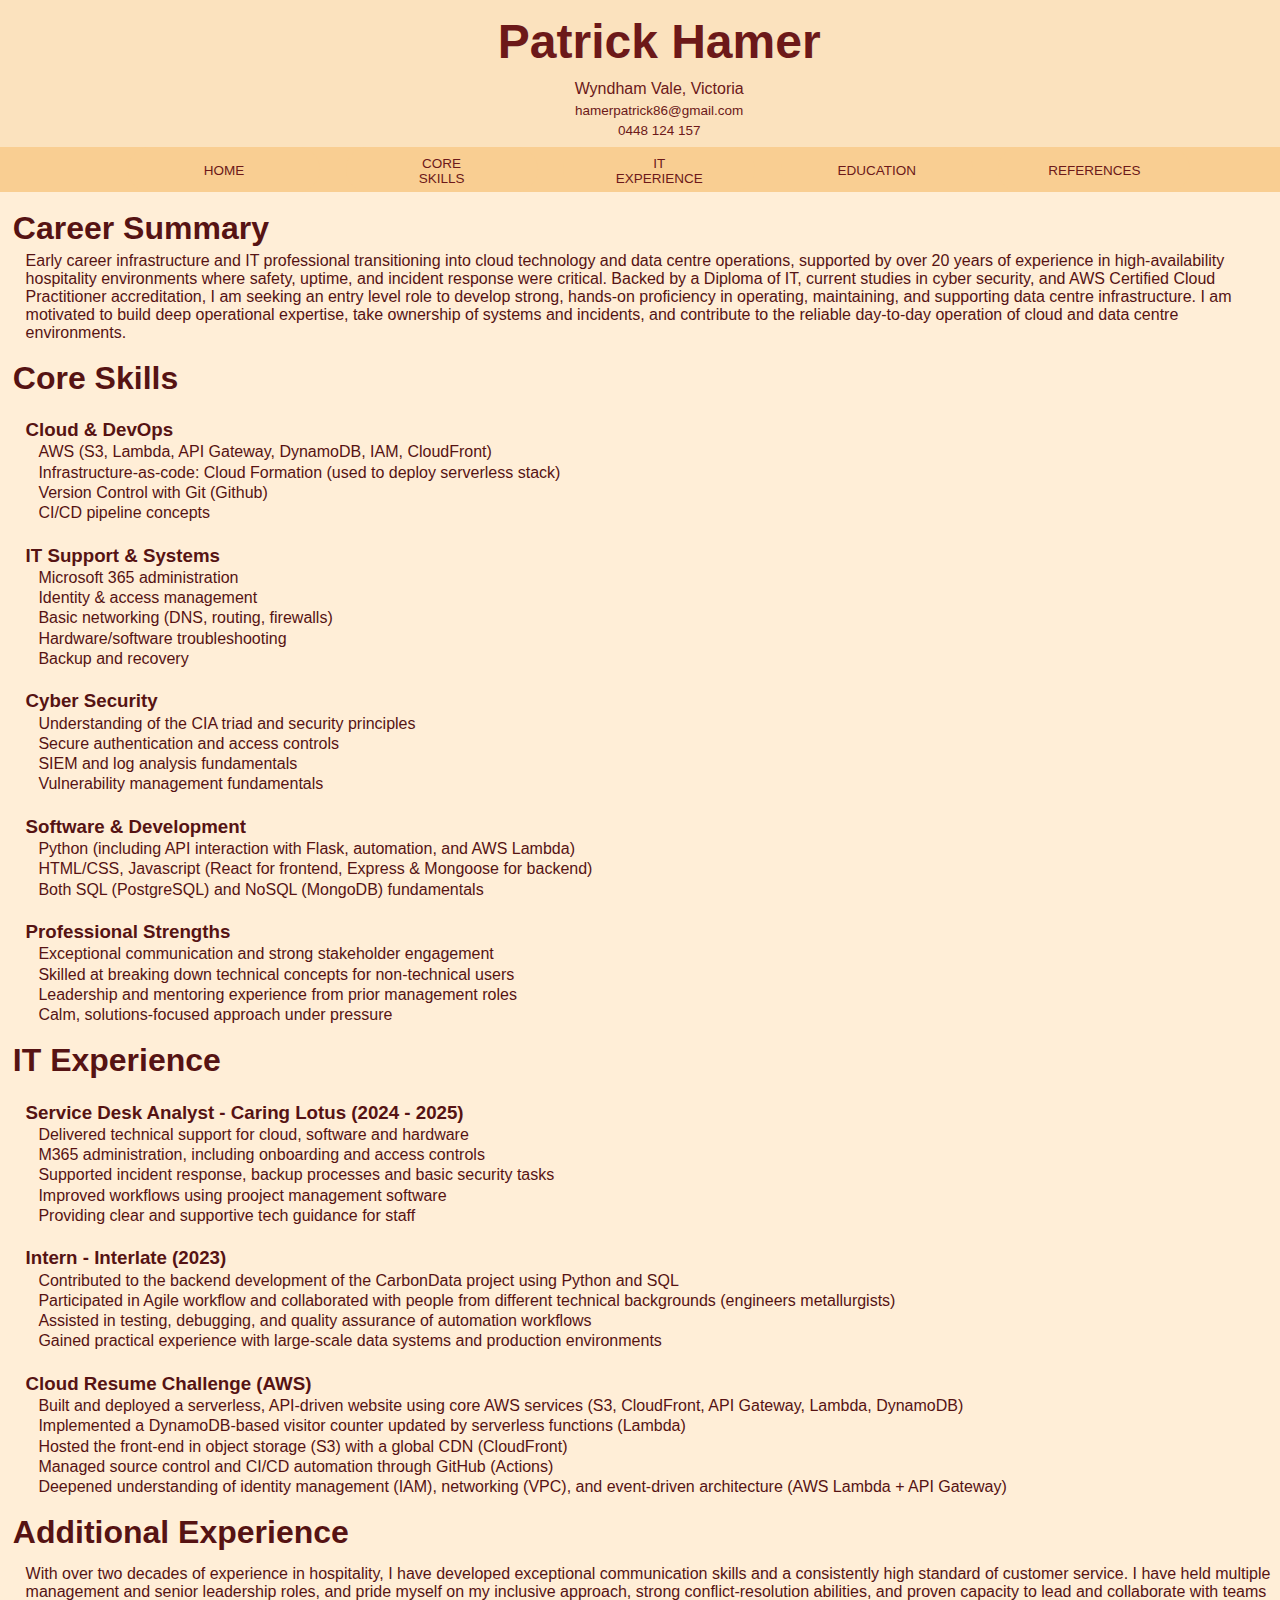
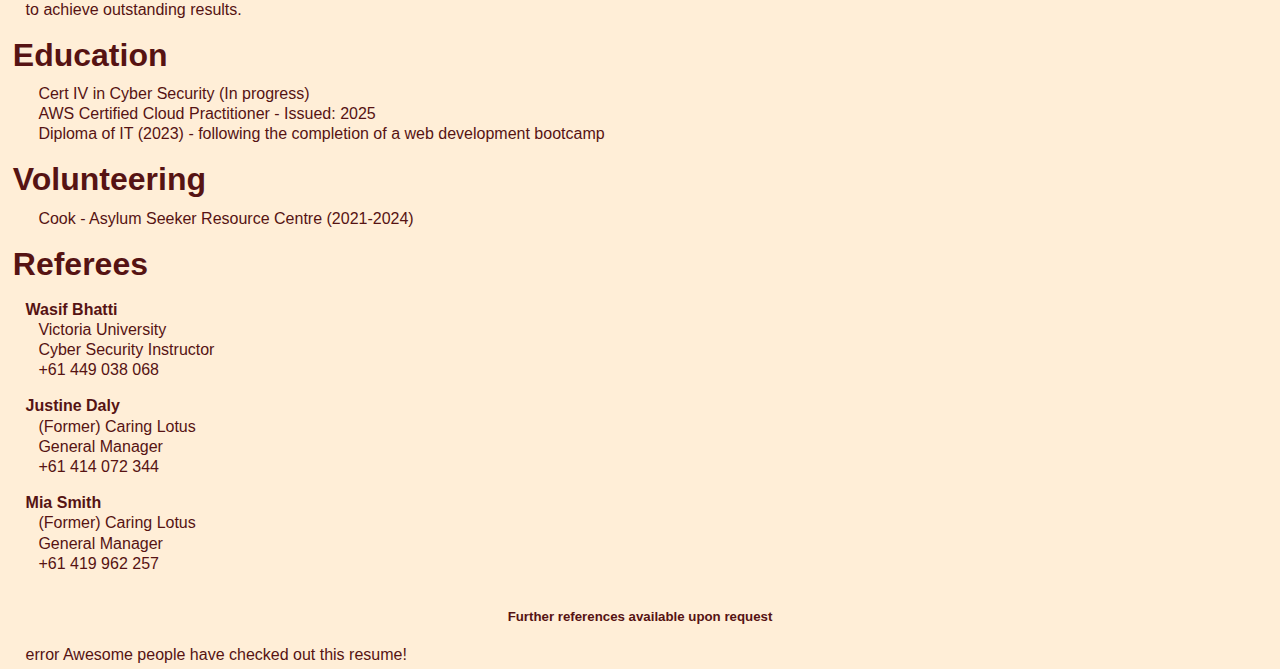
<file: index.html>
<!DOCTYPE html>
<html>
  <head>
    <title>Patrick Hamer Resume</title>
    <link rel="icon" href="favicon.ico" />
    <link rel="stylesheet" href="styles.css" />
    <meta name="viewport" content="width=device-width, initial-scale=1.0"/>
  </head>
  <body>
    <header>
    <basicinfo>
        <ul class="details-bar">
            <li class="detail-item"><h1 id="home">Patrick Hamer</h1></li>
            <li class="detail-item-static">Wyndham Vale, Victoria</li>
            <li class="detail-item"><a href="mailto:hamerpatrick86@gmail.com" target="_blank" rel="noopener">hamerpatrick86@gmail.com</a></li>
            <li class="detail-item"><a href="tel:+61448124157">0448 124 157</a></li>
        </ul>
    </basicinfo>
    <nav>
      <ul class="nav-bar">
        <li class="nav-item"><a href="#home">HOME</a></li>
        <li class="nav-item"><a href="#core-skills">CORE<br />SKILLS</a></li>
<li class="nav-item"><a href="#it-experience">IT<br />EXPERIENCE</a></li>
<li class="nav-item"><a href="#education">EDUCATION</a></li>
<li class="nav-item"><a href="#references">REFERENCES</a></li>

      </ul>
    </nav>
  </header>
    <h2>Career Summary</h2>
        <p class="car-sum">
        Early career infrastructure and IT professional transitioning into cloud technology and data centre operations,
supported by over 20 years of experience in high-availability hospitality environments
where safety, uptime, and incident response were critical. Backed by a Diploma of IT,
current studies in cyber security, and AWS Certified Cloud Practitioner accreditation, I am
seeking an entry level role to develop strong, hands-on
proficiency in operating, maintaining, and supporting data centre infrastructure. I am
motivated to build deep operational expertise, take ownership of systems and incidents,
and contribute to the reliable day-to-day operation of cloud and data centre environments.
        </p>
    <h2 id="core-skills">Core Skills</h2>
        <h3>Cloud & DevOps</h3>
            <ul class="skill-list">
                <li class="skill-item">AWS (S3, Lambda, API Gateway, DynamoDB, IAM, CloudFront)</li>
                <li class="skill-item">Infrastructure-as-code: Cloud Formation (used to deploy serverless stack)</li>
                <li class="skill-item">Version Control with Git (Github)</li>
                <li class="skill-item">CI/CD pipeline concepts</li>
            </ul>
        <h3>IT Support & Systems</h3>
             <ul class="skill-list">
                <li class="skill-item">Microsoft 365 administration</li>
                <li class="skill-item">Identity & access management</li>
                <li class="skill-item">Basic networking (DNS, routing, firewalls)</li>
                <li class="skill-item">Hardware/software troubleshooting</li>
                <li class="skill-item">Backup and recovery</li>
            </ul>
        <h3>Cyber Security</h3>
            <ul class="skill-list">
                <li class="skill-item">Understanding of the CIA triad and security principles</li>
                <li class="skill-item">Secure authentication and access controls</li>
                <li class="skill-item">SIEM and log analysis fundamentals</li>
                <li class="skill-item">Vulnerability management fundamentals</li>
            </ul>
        <h3>Software & Development</h3>
            <ul class="skill-list">
                <li class="skill-item">Python (including API interaction with Flask, automation, and AWS Lambda)</li>
                <li class="skill-item">HTML/CSS, Javascript (React for frontend, Express & Mongoose for backend)</li>
                <li class="skill-item">Both SQL (PostgreSQL) and NoSQL (MongoDB) fundamentals</li>
            </ul>
        <h3>Professional Strengths</h3>
            <ul class="skill-list">
                <li class="skill-item">Exceptional communication and strong stakeholder engagement</li>
                <li class="skill-item">Skilled at breaking down technical concepts for non-technical users</li>
                <li class="skill-item">Leadership and mentoring experience from prior management roles</li>
                <li class="skill-item">Calm, solutions-focused approach under pressure</li>
            </ul>
    <h2 id="it-experience">IT Experience</h2>
        <h3>Service Desk Analyst - Caring Lotus (2024 - 2025)</h3>
            <ul class="exp-list">
                <li class="exp-item">Delivered technical support for cloud, software and hardware</li>
                <li class="exp-item">M365 administration, including onboarding and access controls</li>
                <li class="exp-item">Supported incident response, backup processes and basic security tasks</li>
                <li class="exp-item">Improved workflows using prooject management software</li>
                <li class="exp-item">Providing clear and supportive tech guidance for staff</li>
            </ul>
        <h3>Intern - Interlate (2023)</h3>
            <ul class="exp-list">
                <li class="exp-item">Contributed to the backend development of the CarbonData project using Python and SQL</li>
                <li class="exp-item">Participated in Agile workflow and collaborated with people from different technical backgrounds (engineers metallurgists)</li>
                <li class="exp-item">Assisted in testing, debugging, and quality assurance of automation workflows</li>
                <li class="exp-item">Gained practical experience with large-scale data systems and production environments</li>
            </ul>
        <h3>Cloud Resume Challenge (AWS)</h3>
            <ul class="exp-list">
                <li class="exp-item">Built and deployed a serverless, API-driven website using core AWS services (S3, CloudFront, API Gateway, Lambda, DynamoDB)</li>
                <li class="exp-item">Implemented a DynamoDB-based visitor counter updated by serverless functions (Lambda)</li>
                <li class="exp-item">Hosted the front-end in object storage (S3) with a global CDN (CloudFront)</li>
                <li class="exp-item">Managed source control and CI/CD automation through GitHub (Actions)</li>
                <li class="exp-item">Deepened understanding of identity management (IAM), networking (VPC), and event-driven architecture (AWS Lambda + API Gateway)</li>
            </ul>
    <h2>Additional Experience</h2>
            <p class="add-exp">With over two decades of experience in hospitality, I have developed exceptional communication skills and a consistently high standard of customer service. I have held multiple management and senior leadership roles, and pride myself on my inclusive approach, strong conflict-resolution abilities, and proven capacity to lead and collaborate with teams to achieve outstanding results.</p>
    <h2 id="education">Education</h2>
            <ul class="edu-list">
                <li class="edu-item">Cert IV in Cyber Security (In progress)</li>
                <li class="edu-item">AWS Certified Cloud Practitioner - Issued: 2025</li>
                <li class="edu-item">Diploma of IT (2023) - following the completion of a web development bootcamp</li>
            </ul>
    <h2>Volunteering</h2>
            <ul class="vol-list">
                <li class="vol-item">Cook - Asylum Seeker Resource Centre (2021-2024)</li>
            </ul>
    <h2 id="references">Referees</h2>
                <h4>Wasif Bhatti</h4>
                <ul class="ref-list">
                    <li class="ref-item">Victoria University</li>
                    <li class="ref-item">Cyber Security Instructor</li>
                    <li class="ref-item">+61 449 038 068</li>
                </ul>
            <h4>Justine Daly</h4>
                <ul class="ref-list">
                    <li class="ref-item">(Former) Caring Lotus</li>
                    <li class="ref-item">General Manager</li>
                    <li class="ref-item">+61 414 072 344</li>
                </ul>
            <h4>Mia Smith</h4>
                <ul class="ref-list">
                    <li class="ref-item">(Former) Caring Lotus</li>
                    <li class="ref-item">General Manager</li>
                    <li class="ref-item">+61 419 962 257</li>
                </ul>
    <h5>Further references available upon request</h5>
    <p id="lambda">
  <span id="visitor-count">loading...</span> Awesome people have checked out this resume!
</p>

<!-- <script>
  const counterEl = document.getElementById("visitor-count");

  fetch("https://cjff2nsf45.execute-api.ap-southeast-4.amazonaws.com/count")
    .then(async (res) => {
      const text = await res.text();
      console.log("STATUS:", res.status);
      console.log("RAW RESPONSE:", text);

      try {
        const data = JSON.parse(text);
        counterEl.textContent = data.count;
      } catch {
        counterEl.textContent = "not json";
      }
    })
    .catch((err) => {
      console.error(err);
      counterEl.textContent = "fetch failed";
    });
</script> -->
<p>
<script>
  const counterEl = document.getElementById("visitor-count");

  fetch("https://cjff2nsf45.execute-api.ap-southeast-4.amazonaws.com/count")
    .then((res) => res.json())
    .then((data) => {
      counterEl.textContent = data.count;
    })
    .catch((err) => {
      console.error(err);
      counterEl.textContent = "error";
    });
</script>
</p>

  </body>
</html>
</file>
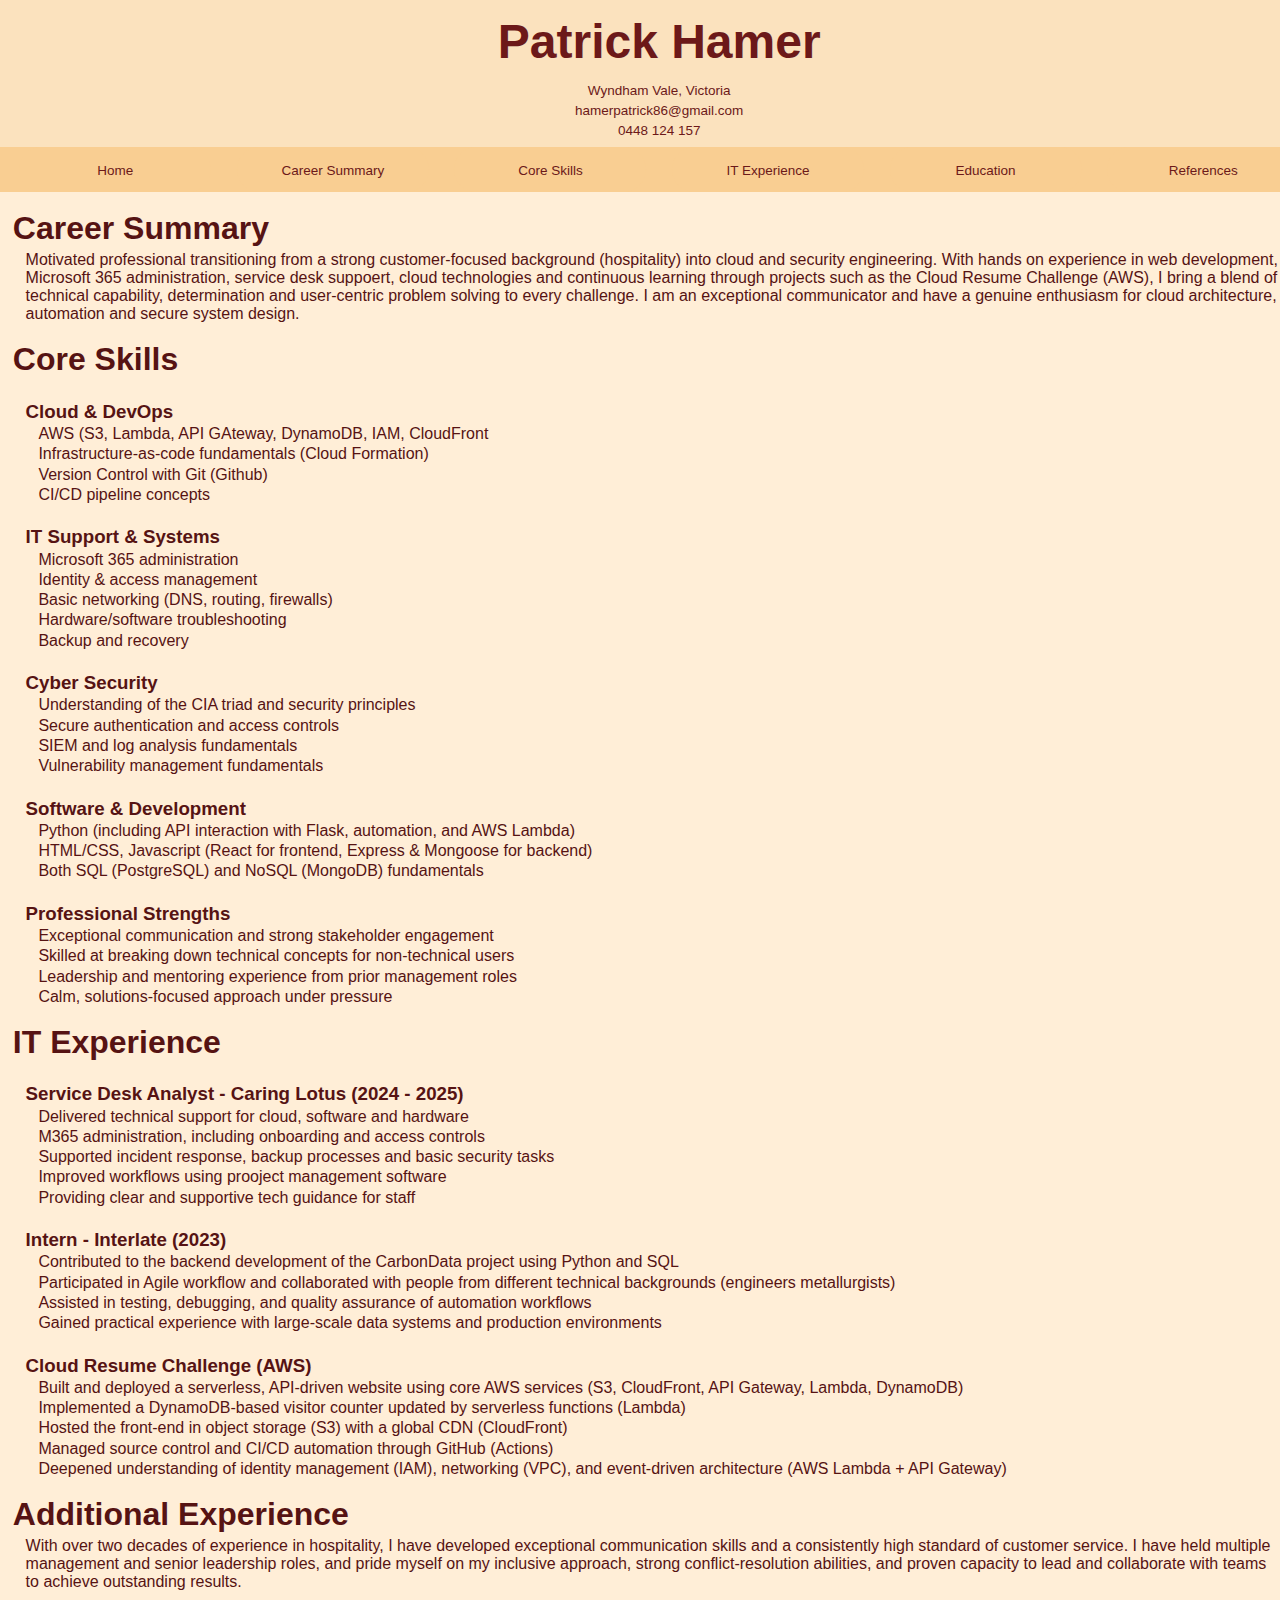
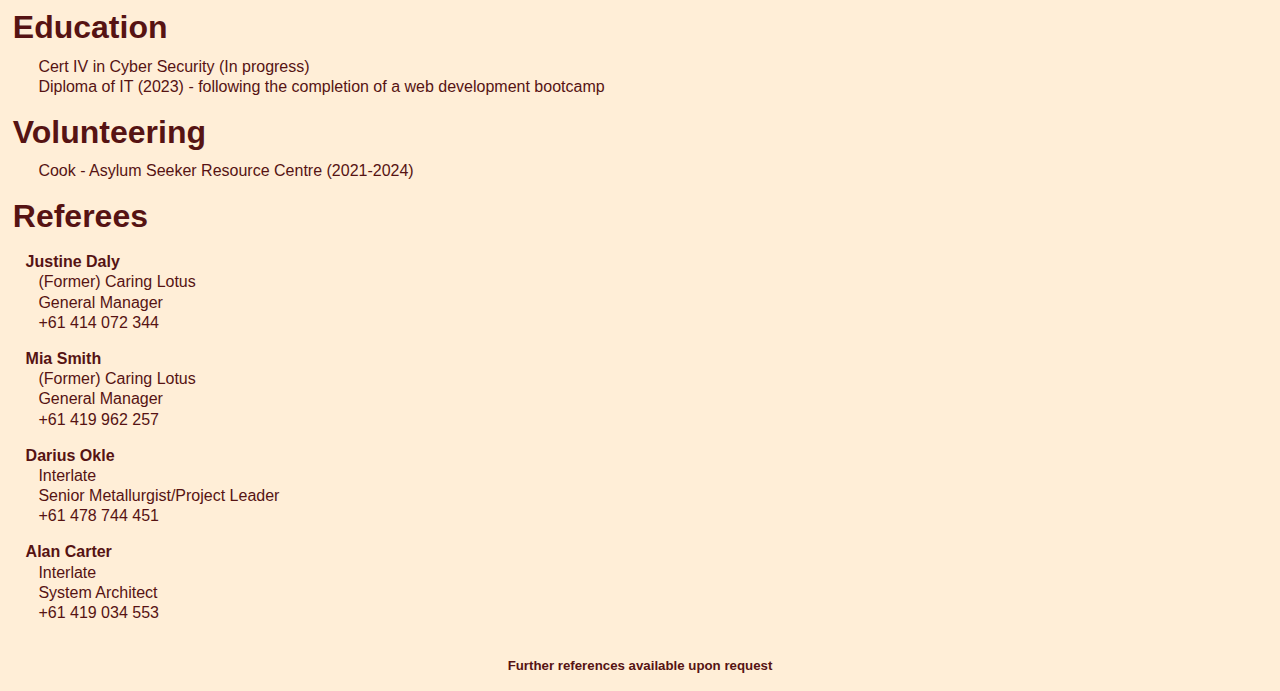
<file: Resume.html>
<!DOCTYPE html>
<html>
  <head>
    <title>Patrick Hamer Resume</title>
    <link rel="shortcut icon" type="image/x-icon" href="./path/to/icon" />
    <link rel="stylesheet" href="styles.css" />
    <meta name="viewport" content="" width-device-width, initial-scale="1.0" />
  </head>
  <header>
    <basicinfo>
        <ul class="details-bar">
            <li class="detail-item"><h1>Patrick Hamer</h1></li>
            <li class="detail-item">Wyndham Vale, Victoria</li>
            <li class="detail-item"><a href="mailto:hamerpatrick86@gmail.com" target="_blank" rel="noopener">hamerpatrick86@gmail.com</a></li>
            <li class="detail-item"><a href="tel:+61448124157">0448 124 157</a></li>
        </ul>
    </basicinfo>
    <nav>
      <ul class="nav-bar">
        <li class="nav-item">Home</li>
        <li class="nav-item">Career Summary</li>
        <li class="nav-item">Core Skills</li>
        <li class="nav-item">IT Experience</li>
        <li class="nav-item">Education</li>
        <li class="nav-item">References</li>
      </ul>
    </nav>
  </header>
  <body>
    <h2>Career Summary</h2>
        <p>
        Motivated professional transitioning from a strong customer-focused background (hospitality) into cloud and security engineering. With hands on experience in web development, Microsoft 365 administration, service desk suppoert, cloud technologies and continuous learning through projects such as the <a>Cloud Resume Challenge (AWS)</a>, I bring a blend of technical capability, determination and user-centric problem solving to every challenge. I am an exceptional communicator and have a genuine enthusiasm for cloud architecture, automation and secure system design.
        </p>
    <h2>Core Skills</h2>
        <h3>Cloud & DevOps</h3>
            <ul class="skill-list">
                <li class="skill-item">AWS (S3, Lambda, API GAteway, DynamoDB, IAM, CloudFront</li>
                <li class="skill-item">Infrastructure-as-code fundamentals (Cloud Formation)</li>
                <li class="skill-item">Version Control with Git (Github)</li>
                <li class="skill-item">CI/CD pipeline concepts</li>
            </ul>
        <h3>IT Support & Systems</h3>
             <ul class="skill-list">
                <li class="skill-item">Microsoft 365 administration</li>
                <li class="skill-item">Identity & access management</li>
                <li class="skill-item">Basic networking (DNS, routing, firewalls)</li>
                <li class="skill-item">Hardware/software troubleshooting</li>
                <li class="skill-item">Backup and recovery</li>
            </ul>
        <h3>Cyber Security</h3>
            <ul class="skill-list">
                <li class="skill-item">Understanding of the CIA triad and security principles</li>
                <li class="skill-item">Secure authentication and access controls</li>
                <li class="skill-item">SIEM and log analysis fundamentals</li>
                <li class="skill-item">Vulnerability management fundamentals</li>
            </ul>
        <h3>Software & Development</h3>
            <ul class="skill-list">
                <li class="skill-item">Python (including API interaction with Flask, automation, and AWS Lambda)</li>
                <li class="skill-item">HTML/CSS, Javascript (React for frontend, Express & Mongoose for backend)</li>
                <li class="skill-item">Both SQL (PostgreSQL) and NoSQL (MongoDB) fundamentals</li>
            </ul>
        <h3>Professional Strengths</h3>
            <ul class="skill-list">
                <li class="skill-item">Exceptional communication and strong stakeholder engagement</li>
                <li class="skill-item">Skilled at breaking down technical concepts for non-technical users</li>
                <li class="skill-item">Leadership and mentoring experience from prior management roles</li>
                <li class="skill-item">Calm, solutions-focused approach under pressure</li>
            </ul>
    <h2>IT Experience</h2>
        <h3>Service Desk Analyst - Caring Lotus (2024 - 2025)</h3>
            <ul class="exp-list">
                <li class="exp-item">Delivered technical support for cloud, software and hardware</li>
                <li class="exp-item">M365 administration, including onboarding and access controls</li>
                <li class="exp-item">Supported incident response, backup processes and basic security tasks</li>
                <li class="exp-item">Improved workflows using prooject management software</li>
                <li class="exp-item">Providing clear and supportive tech guidance for staff</li>
            </ul>
        <h3>Intern - Interlate (2023)</h3>
            <ul class="exp-list">
                <li class="exp-item">Contributed to the backend development of the CarbonData project using Python and SQL</li>
                <li class="exp-item">Participated in Agile workflow and collaborated with people from different technical backgrounds (engineers metallurgists)</li>
                <li class="exp-item">Assisted in testing, debugging, and quality assurance of automation workflows</li>
                <li class="exp-item">Gained practical experience with large-scale data systems and production environments</li>
            </ul>
        <h3>Cloud Resume Challenge (AWS)</h3>
            <ul class="exp-list">
                <li class="exp-item">Built and deployed a serverless, API-driven website using core AWS services (S3, CloudFront, API Gateway, Lambda, DynamoDB)</li>
                <li class="exp-item">Implemented a DynamoDB-based visitor counter updated by serverless functions (Lambda)</li>
                <li class="exp-item">Hosted the front-end in object storage (S3) with a global CDN (CloudFront)</li>
                <li class="exp-item">Managed source control and CI/CD automation through GitHub (Actions)</li>
                <li class="exp-item">Deepened understanding of identity management (IAM), networking (VPC), and event-driven architecture (AWS Lambda + API Gateway)</li>
            </ul>
    <h2>Additional Experience</h2>
            <p>With over two decades of experience in hospitality, I have developed exceptional communication skills and a consistently high standard of customer service. I have held multiple management and senior leadership roles, and pride myself on my inclusive approach, strong conflict-resolution abilities, and proven capacity to lead and collaborate with teams to achieve outstanding results.</p>
    <h2>Education</h2>
            <ul class="edu-list">
                <li class="edu-item">Cert IV in Cyber Security (In progress)</li>
                <li class="edu-item">Diploma of IT (2023) - following the completion of a web development bootcamp</li>
            </ul>
    <h2>Volunteering</h2>
            <ul class="vol-list">
                <li class="vol-item">Cook - Asylum Seeker Resource Centre (2021-2024)</li>
            </ul>
    <h2>Referees</h2>
            <h4>Justine Daly</h4>
                <ul class="ref-list">
                    <li class="ref-item">(Former) Caring Lotus</li>
                    <li class="ref-item">General Manager</li>
                    <li class="ref-item">+61 414 072 344</li>
                </ul>
            <h4>Mia Smith</h4>
                <ul class="ref-list">
                    <li class="ref-item">(Former) Caring Lotus</li>
                    <li class="ref-item">General Manager</li>
                    <li class="ref-item">+61 419 962 257</li>
                </ul>
            <h4>Darius Okle</h4>
                <ul class="ref-list">
                    <li class="ref-item">Interlate</li>
                    <li class="ref-item">Senior Metallurgist/Project Leader</li>
                    <li class="ref-item">+61 478 744 451</li>
                </ul>
            <h4>Alan Carter</h4>
                <ul class="ref=list">
                    <li class="ref-item">Interlate</li>
                    <li class="ref-item">System Architect</li>
                    <li class="ref-item">+61 419 034 553</li>
                </ul>
    <h5>Further references available upon request</h5>
  </body>
</html>
</file>
<file: styles.css>
* {
  margin: 0vw;
  padding: 0vw;
  box-sizing: border-box;
}

html, body {
    width: 100%;
    max-width: 100%;
    font-family:Helvetica, Arial, sans-serif;
    color: rgb(86, 19, 19)
}

header {
    text-align: center;
    font-family:Helvetica, Arial, sans-serif;
    width: 100%;
    color: rgb(108, 25, 25);
    background-color: rgb(251, 226, 190);
}
h1 {
    margin-top: 1vh;
    margin-bottom: 1vh;
    font-size: xxx-large;
}

a {
    color: inherit;
    text-decoration: none;
}
.details-bar {
    text-align: center;
    display: flex;
    flex-direction: column;
}
.detail-item{
    display: flex;
    justify-content: center;
    align-items: center;
    padding-top: 0.4%;
    font-size: 1.5vh;
}

nav {
    display: flex;
    align-items: center;
    justify-content: center;
    width: 100%;
    margin-top: 1vh;
    background-color: rgb(249, 206, 146);
}
.nav-bar {
    align-items: center;
    justify-content: center;
    width: 100%;
    max-width: 100%;
    height: 5vh;
    display:flex;
    flex-direction: row;
    font-size: 1.5vh;
    gap: 2vw;
}

.nav-item {
    height: 100%;
    width: 15vw;
    display: flex;
    justify-content: center;
    align-items: center;
    border-radius: 45px;
    background-color: rgb(249, 206, 146);
    font-weight: 500;
    
}

body {
    width: 100%;
    background-color: rgb(255, 238, 215);
}

h2 {
    padding-top: 2vh;
    margin-left: 1%;
    font-size: xx-large;
}

h3 {
    margin-top: 2vh;
    padding-top: 0.5vh;
    margin-left: 2%;
}

h4 {
    padding-top: 2vh;
    margin-left: 2%;
   }
h5 {
    padding-top: 4vh;
    padding-bottom: 2vh;
    text-align: center;
}

p {
    padding-top: 0.5vh;
    margin-left: 2%;
}

ul {
    list-style: none;     /* remove bullets */
    margin-left: 3%;
}

li {
    padding-top: 0.25vh;
}

.add-exp, .edu-list, .vol-list, car-sum {
    margin-top: 1vh;
}


.nav-item:hover{
    transform: scale(1.5);
    color: rgb(249, 206, 146);
    background-color: rgb(108, 25, 25);
    transition: 1s
}

.detail-item:hover{
    transform: scale(1.5);
    transition: 1s
}

@media (max-width: 800px) {
  .menu-btn {
    display: block;
  }

  .nav {
    display: none;
    flex-direction: column;
    gap: 12px;

    position: absolute;
    top: 64px;
    right: 16px;

    background: white;
    padding: 16px;
    border-radius: 12px;
    box-shadow: 0 10px 30px rgba(0,0,0,0.15);
  }

  .nav.open {
    display: flex;
  }
}

@media (max-width: 800px) {

  .nav-bar {
    display: flex;
    flex-wrap: wrap;
    justify-content: center;
    gap: 10px;
    height: auto;
    padding: 10px 0;
  }

  .nav-item {
    width: 45%;
    height: 45px;
    font-size: 14px;
  }

  .nav-item:hover {
    transform: none;
  }
}
</file>
